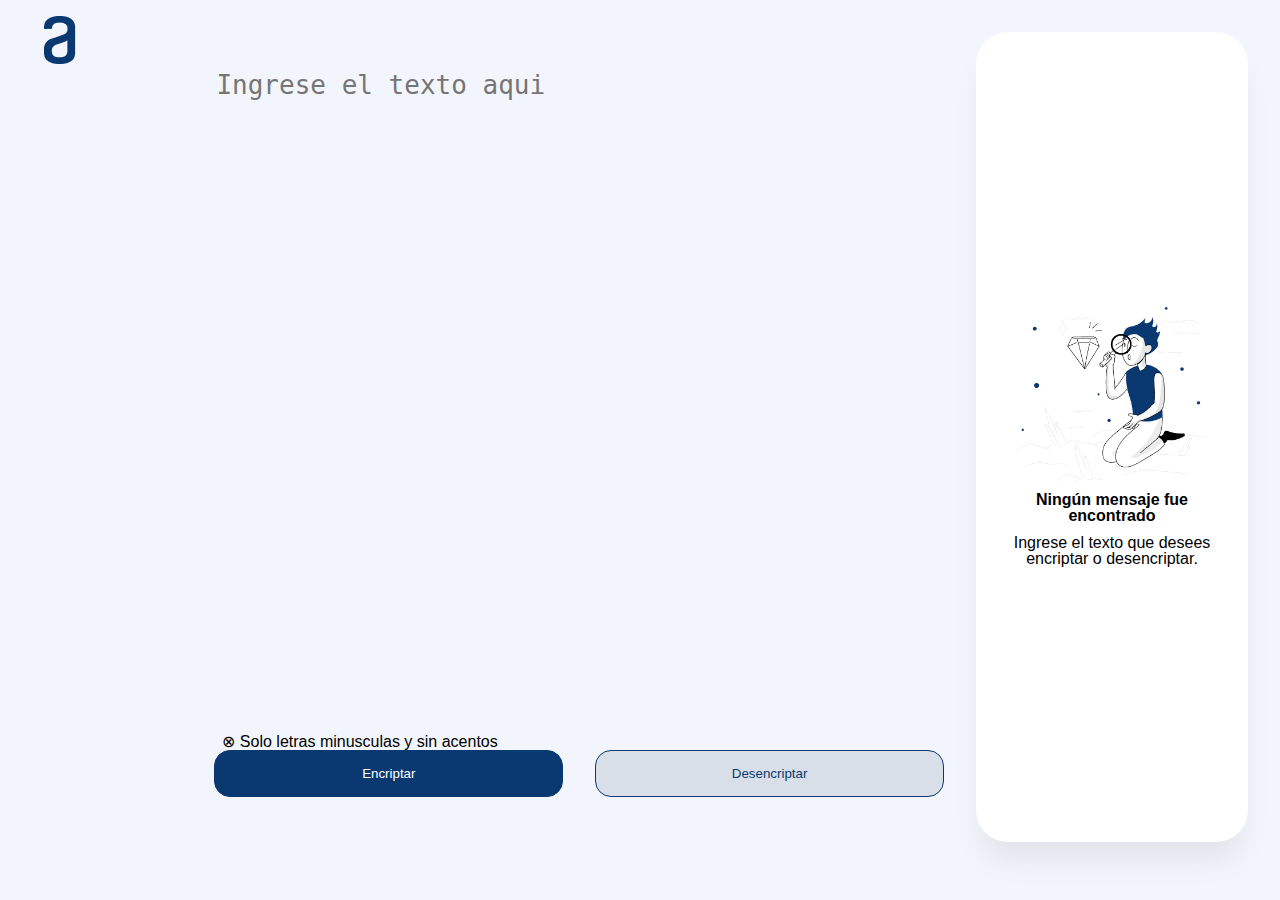
<file: index.html>
<html lang="es">
    <head>
        <meta charset="UTF-8">
        <meta name="viewport" content="width=device-width">
        <title>Encriptador - Alura</title>
        <link rel="stylesheet" href="reset.css">
        <link rel="stylesheet" href="style-encri.css">
    </head>
    <body>
        <div class="body">
            <div class="container-img">
                <img class="imgLogo"src="imagenes/Logo.png" alt="logo-a" width="120" height="48">
            </div>
            <div class="container-input" id="contenedor-frase">
                <textarea class="texto" name="frase" id="frase" cols="30" rows="10" placeholder="Ingrese el texto aqui"></textarea>
                <div class="container-advert-buttom">
                    <div class="advert-buttom">
                        <p> &#8855;	 Solo letras minusculas y sin acentos</p>
                        <div class="container-buttom">
                            <button class="btnEncritar" id="btn-encritar">Encriptar</button>
                            <button class="btnDesencritar" id="btn-desencritar">Desencriptar</button>
                        </div>
                    </div>
                </div>
            </div>
            <div class="container-txt" id="contenedor-traduccion" >
                <div class="all-no-message">
                    <p id="traduccion"></p>
                    <div class="container-no-message" id="visual">
                        <img class="img-no-message" src="imagenes/Muñeco.png" alt="muñeco">
                        <h1>Ningún mensaje fue encontrado</h1>
                        <p>Ingrese el texto que desees encriptar o desencriptar.</p>     
                    </div>
                    <div class="cont-btn-copi">
                        <button class="btnCopiar" id="btncopiar">Copiar</button>
                    </div>
                </div>
             </div>
        </div>
        <script>
            // funcion encritar
            document.querySelector('#btn-encritar').onclick = async() => {
                try {
                    let traduccion = document.getElementById("traduccion");
                    let btncopiar = document.getElementById("btncopiar")
                    let visual = document.getElementById("visual");
                    visual.style.display = "none";
                    let frase = document.getElementById("frase").value;
                    frase = frase.split("");
            
                    for(let x = 0 ; x<frase.length ; x++){
                        if(frase[x] == "a"){
                            frase[x]="ai";
                        }else if(frase[x] == "e"){
                            frase[x]="enter";
                        }else if(frase[x] == "i"){
                            frase[x]="imes";
                        }else if(frase[x] == "o"){
                            frase[x]="ober";
                        }else if(frase[x] == "u"){
                            frase[x]="ufat";
                        }
                        
                    }
                    frase = frase.join("");
                    btncopiar.style.cssText= 'display:block;'
                    traduccion.innerHTML=frase;
                }
                catch (error) {
                    console.log(error)
                }
            }

            // funcion para desencritar
            document.querySelector('#btn-desencritar').onclick = async() => {
                try {
                    let valores = ["ai","enter","imes","ober","ufat"];
                    let visual = document.getElementById("visual");
                    visual.style.display = "none";
                    let frase = document.getElementById("frase").value;

                    for(let x = 0 ; x<valores.length ; x++){
                        frase = frase.replaceAll(valores[x], valores[x][0]);
                    }
                    btncopiar.style.cssText= 'display:block;'
                    traduccion.innerHTML=frase;
                }
                catch (error) {
                    console.log(error)
                }
            }
            // funcion para copiar
            document.querySelector('#btncopiar').onclick = async() => {
                try {
                    let traduccion = document.getElementById("traduccion")
                    navigator.clipboard.writeText(traduccion.textContent)
                } catch (error) {
                    console.log(error)
                }
            }

        </script>
    </body>
</html>
</file>
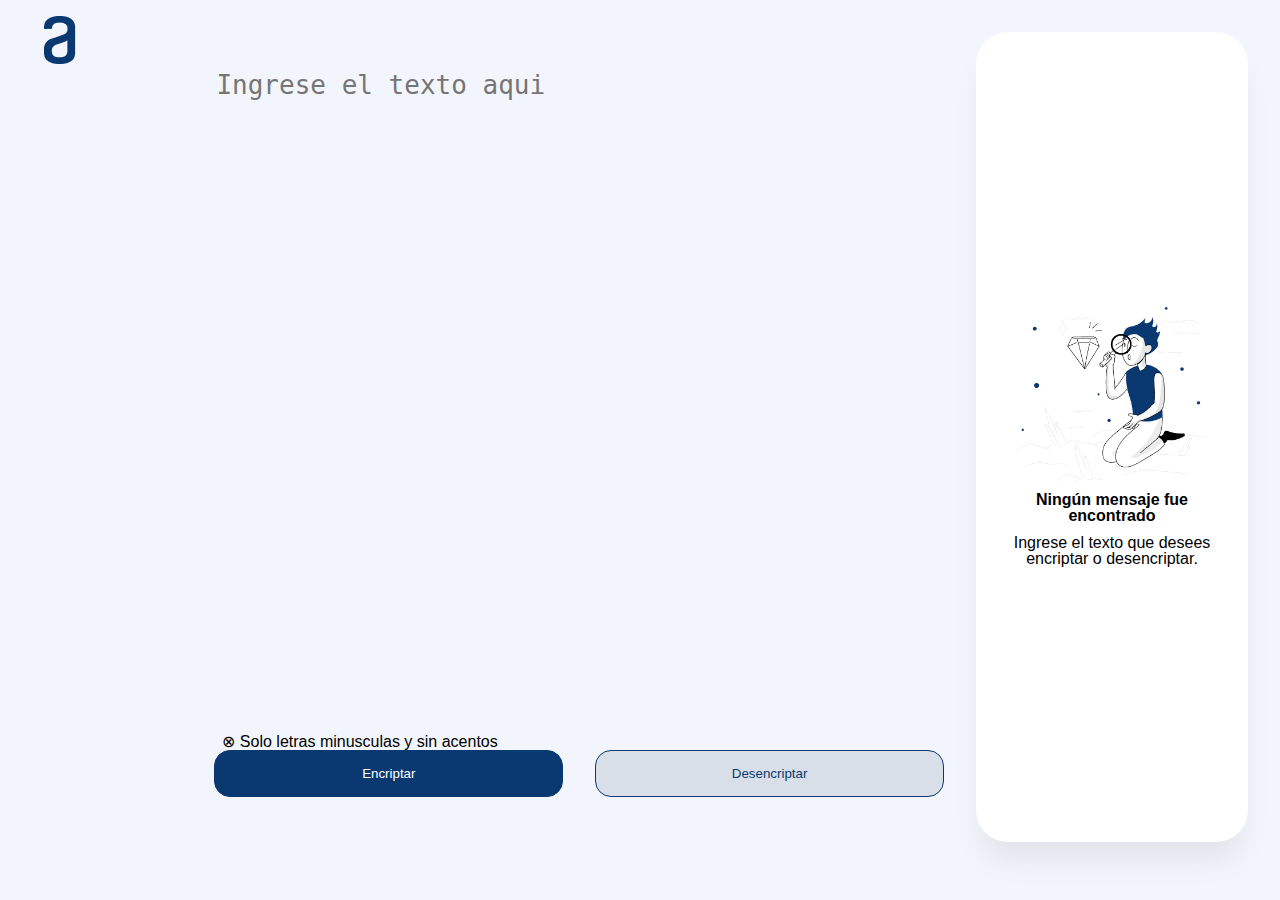
<file: Encriptador/index.html>
<html lang="es">
    <head>
        <meta charset="UTF-8">
        <meta name="viewport" content="width=device-width">
        <title>Encriptador - Alura</title>
        <link rel="stylesheet" href="reset.css">
        <link rel="stylesheet" href="style-encri.css">
    </head>
    <body>
        <div class="body">
            <div class="container-img">
                <img class="imgLogo"src="imagenes/Logo.png" alt="logo-a" width="120" height="48">
            </div>
            <div class="container-input" id="contenedor-frase">
                <textarea class="texto" name="frase" id="frase" cols="30" rows="10" placeholder="Ingrese el texto aqui"></textarea>
                <div class="container-advert-buttom">
                    <div class="advert-buttom">
                        <p> &#8855;	 Solo letras minusculas y sin acentos</p>
                        <div class="container-buttom">
                            <button class="btnEncritar" id="btn-encritar">Encriptar</button>
                            <button class="btnDesencritar" id="btn-desencritar">Desencriptar</button>
                        </div>
                    </div>
                </div>
            </div>
            <div class="container-txt" id="contenedor-traduccion" >
                <div class="all-no-message">
                    <p id="traduccion"></p>
                    <div class="container-no-message" id="visual">
                        <img class="img-no-message" src="imagenes/Muñeco.png" alt="muñeco">
                        <h1>Ningún mensaje fue encontrado</h1>
                        <p>Ingrese el texto que desees encriptar o desencriptar.</p>     
                    </div>
                    <div class="cont-btn-copi">
                        <button class="btnCopiar" id="btncopiar">Copiar</button>
                    </div>
                </div>
             </div>
        </div>
        <script>
            // funcion encritar
            document.querySelector('#btn-encritar').onclick = async() => {
                try {
                    let traduccion = document.getElementById("traduccion");
                    let btncopiar = document.getElementById("btncopiar")
                    let visual = document.getElementById("visual");
                    visual.style.display = "none";
                    let frase = document.getElementById("frase").value;
                    frase = frase.split("");
            
                    for(let x = 0 ; x<frase.length ; x++){
                        if(frase[x] == "a"){
                            frase[x]="ai";
                        }else if(frase[x] == "e"){
                            frase[x]="enter";
                        }else if(frase[x] == "i"){
                            frase[x]="imes";
                        }else if(frase[x] == "o"){
                            frase[x]="ober";
                        }else if(frase[x] == "u"){
                            frase[x]="ufat";
                        }
                        
                    }
                    frase = frase.join("");
                    btncopiar.style.cssText= 'display:block;'
                    traduccion.innerHTML=frase;
                }
                catch (error) {
                    console.log(error)
                }
            }

            // funcion para desencritar
            document.querySelector('#btn-desencritar').onclick = async() => {
                try {
                    let valores = ["ai","enter","imes","ober","ufat"];
                    let visual = document.getElementById("visual");
                    visual.style.display = "none";
                    let frase = document.getElementById("frase").value;

                    for(let x = 0 ; x<valores.length ; x++){
                        frase = frase.replaceAll(valores[x], valores[x][0]);
                    }
                    btncopiar.style.cssText= 'display:block;'
                    traduccion.innerHTML=frase;
                }
                catch (error) {
                    console.log(error)
                }
            }
            // funcion para copiar
            document.querySelector('#btncopiar').onclick = async() => {
                try {
                    let traduccion = document.getElementById("traduccion")
                    navigator.clipboard.writeText(traduccion.textContent)
                } catch (error) {
                    console.log(error)
                }
            }

        </script>
    </body>
</html>
</file>
<file: style-encri.css>
/* *{
    outline: 1px solid;
} */
body{
    font-family:Arial, Helvetica, sans-serif;
    background-color: #F3F5FC;
}
.body{
    display: flex;
    gap: 2em;
    min-height: 90%;
    padding: 2em 2em 2em 2em;
    justify-content: end;
    
}
.imgLogo{
    position: absolute;
    left: 0;
    top: 1em;
}
.container-input{
    width: 60%;


}
.texto{
    box-sizing: border-box;
    margin:1.4em 0 0 0;
    width: 100%;
    height: 70%;
    border: 0;
    resize: none;
    background: #F3F5FC;
    font-size: 2em;
    color: #0A3871;
}

button:active {
    transform: translateY(1.5px);
    box-shadow: 0 5px 10px rgba(0, 0, 0, 0.2);
}
button:hover{
    cursor: pointer;
}
.container-advert-buttom{
    display: grid;
    height: 20%;
}
.container-advert-buttom p{
    margin: 0 0 0 0.5rem;
}
.advert-buttom{
    align-self: flex-end;
}
.container-buttom{
    display: flex;
    gap: 2rem;
}
.btnEncritar{
    background: #0A3871;
    width: 48%;
    border-radius: 16px;
    padding: 15px;
    border: 1px solid #0A3871;
    color: white;
}
.btnDesencritar{
    background: #D8DFE8;
    width: 48%;
    border-radius: 16px;
    padding: 15px;
    border: 1px solid #0A3871;
    color: #0A3871;
}
.container-txt{
    width: 15rem;
    min-height: 100%;
    display: grid;
    flex-direction: column;
    align-items: center;
    background-color: white;
    border-radius: 32px;
    justify-content: center;
    padding: 1em;
    box-shadow: 0px 24px 32px -8px rgba(0, 0, 0, 0.08);
}
.all-no-message{
    height: 100%;
    flex-direction: column;
    display: flex;
    justify-content: space-between;
}
#traduccion{
    word-wrap: break-word;
    max-width: 15rem;
    color: #495057;
    font-size: 1rem;

}
.container-no-message{
    text-align: center;
  
}
.container-no-message h1{
    font-weight: bold;
    padding: 0.7em;
    font-size: 1em;
}
.container-no-message p{
    font-size: 1em;
}
.img-no-message{
    max-width: 80%;
}
.btnCopiar{
    background: white;
    width: 15rem;
    border-radius: 16px;
    padding: 15px;
    border: 1px solid #0A3871;
    color: #0A3871;
    display: none;
}

@media screen and (max-width:912px){
    .body{
        display: grid;
        justify-content: initial;
    }
    .container-input{
        width: 100%;
    }
    .container-txt{
        width: 100%;
        box-sizing: border-box;
        display: block;
    }
    #traduccion{
        max-width:fit-content;
        font-size: 1.25rem;
    }
    .img-no-message{
        display: none;
    }
    .container-no-message > h1{
        font-size: 2rem;
    }
    .container-no-message > p{
        font-size: 1.5rem;
    }
    .cont-btn-copi{
        box-sizing: border-box;
        padding: 10px;
        justify-content: center;
        display: flex;
    }
    .btnCopiar{
        width: 80%;
    }
}
@media screen and (max-width:414px){
    .advert-buttom{
        box-sizing: border-box;
        padding: 10px 0 0;
    }
    .container-buttom{
        flex-direction: column;
        gap: 1rem;
    }
    .btnDesencritar, .btnEncritar{
        width: 100%;
    }
}
</file>
<file: Encriptador/style-encri.css>
/* *{
    outline: 1px solid;
} */
body{
    font-family:Arial, Helvetica, sans-serif;
    background-color: #F3F5FC;
}
.body{
    display: flex;
    gap: 2em;
    min-height: 90%;
    padding: 2em 2em 2em 2em;
    justify-content: end;
    
}
.imgLogo{
    position: absolute;
    left: 0;
    top: 1em;
}
.container-input{
    width: 60%;


}
.texto{
    box-sizing: border-box;
    margin:1.4em 0 0 0;
    width: 100%;
    height: 70%;
    border: 0;
    resize: none;
    background: #F3F5FC;
    font-size: 2em;
    color: #0A3871;
}

button:active {
    transform: translateY(1.5px);
    box-shadow: 0 5px 10px rgba(0, 0, 0, 0.2);
}
button:hover{
    cursor: pointer;
}
.container-advert-buttom{
    display: grid;
    height: 20%;
}
.container-advert-buttom p{
    margin: 0 0 0 0.5rem;
}
.advert-buttom{
    align-self: flex-end;
}
.container-buttom{
    display: flex;
    gap: 2rem;
}
.btnEncritar{
    background: #0A3871;
    width: 48%;
    border-radius: 16px;
    padding: 15px;
    border: 1px solid #0A3871;
    color: white;
}
.btnDesencritar{
    background: #D8DFE8;
    width: 48%;
    border-radius: 16px;
    padding: 15px;
    border: 1px solid #0A3871;
    color: #0A3871;
}
.container-txt{
    width: 15rem;
    min-height: 100%;
    display: grid;
    flex-direction: column;
    align-items: center;
    background-color: white;
    border-radius: 32px;
    justify-content: center;
    padding: 1em;
    box-shadow: 0px 24px 32px -8px rgba(0, 0, 0, 0.08);
}
.all-no-message{
    height: 100%;
    flex-direction: column;
    display: flex;
    justify-content: space-between;
}
#traduccion{
    word-wrap: break-word;
    max-width: 15rem;
    color: #495057;
    font-size: 1rem;

}
.container-no-message{
    text-align: center;
  
}
.container-no-message h1{
    font-weight: bold;
    padding: 0.7em;
    font-size: 1em;
}
.container-no-message p{
    font-size: 1em;
}
.img-no-message{
    max-width: 80%;
}
.btnCopiar{
    background: white;
    width: 15rem;
    border-radius: 16px;
    padding: 15px;
    border: 1px solid #0A3871;
    color: #0A3871;
    display: none;
}

@media screen and (max-width:912px){
    .body{
        display: grid;
        justify-content: initial;
    }
    .container-input{
        width: 100%;
    }
    .container-txt{
        width: 100%;
        box-sizing: border-box;
        display: block;
    }
    #traduccion{
        max-width:fit-content;
        font-size: 1.25rem;
    }
    .img-no-message{
        display: none;
    }
    .container-no-message > h1{
        font-size: 2rem;
    }
    .container-no-message > p{
        font-size: 1.5rem;
    }
    .cont-btn-copi{
        box-sizing: border-box;
        padding: 10px;
        justify-content: center;
        display: flex;
    }
    .btnCopiar{
        width: 80%;
    }
}
@media screen and (max-width:414px){
    .advert-buttom{
        box-sizing: border-box;
        padding: 10px 0 0;
    }
    .container-buttom{
        flex-direction: column;
        gap: 1rem;
    }
    .btnDesencritar, .btnEncritar{
        width: 100%;
    }
}
</file>
